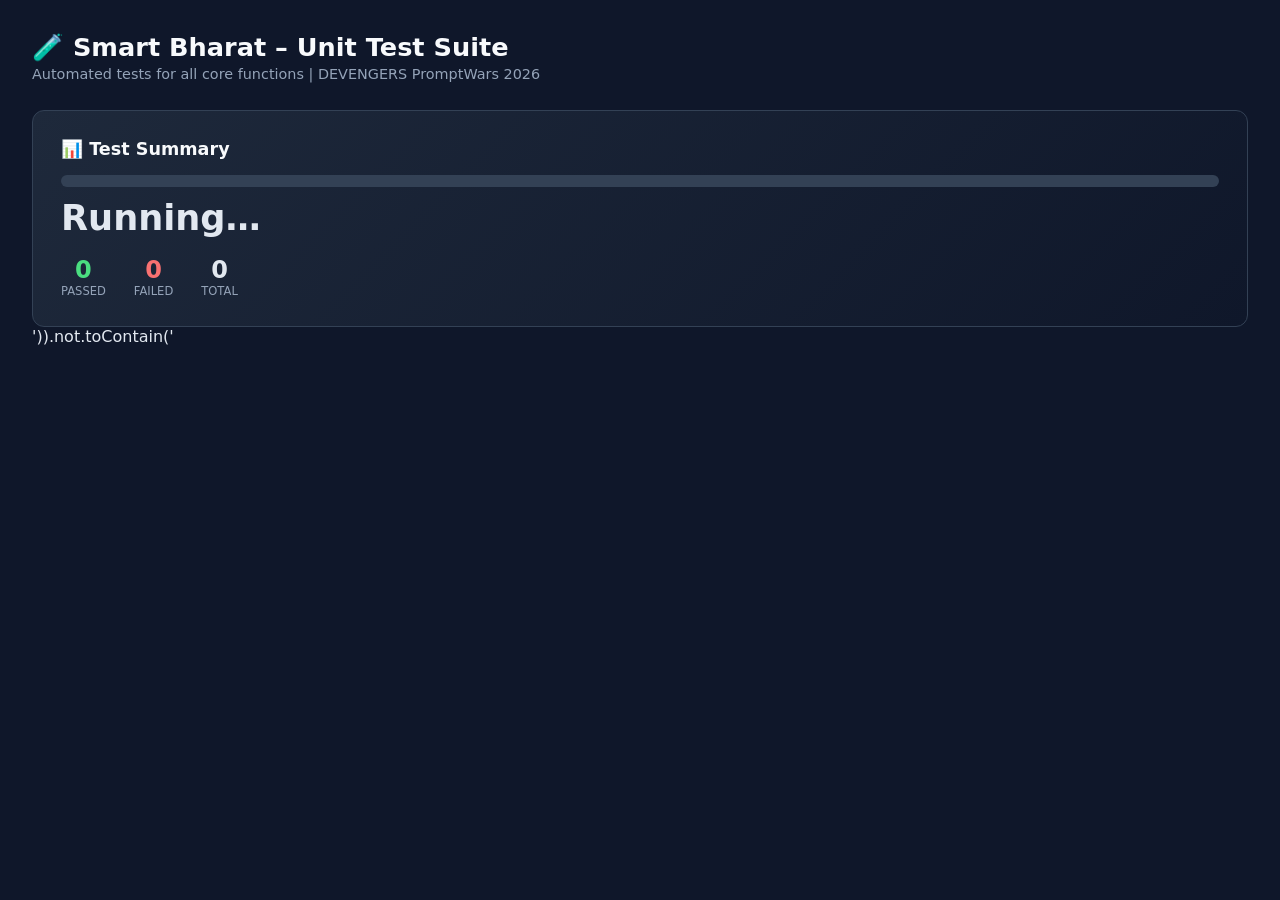
<file: tests.html>
<!DOCTYPE html>
<html lang="en">
<head>
  <meta charset="UTF-8" />
  <meta name="viewport" content="width=device-width, initial-scale=1.0" />
  <title>Smart Bharat – Unit Tests</title>
  <style>
    * { box-sizing: border-box; margin: 0; padding: 0; }
    body { font-family: 'Segoe UI', system-ui, sans-serif; background: #0f172a; color: #e2e8f0; padding: 32px; }
    h1  { font-size: 1.6rem; font-weight: 800; margin-bottom: 4px; color: #f8fafc; }
    .subtitle { color: #94a3b8; font-size: 0.9rem; margin-bottom: 28px; }
    .suite  { background: #1e293b; border-radius: 12px; padding: 20px; margin-bottom: 20px; border: 1px solid #334155; }
    .suite-title { font-size: 1rem; font-weight: 700; margin-bottom: 14px; color: #7dd3fc; display: flex; align-items: center; gap: 8px; }
    .test { display: flex; align-items: flex-start; gap: 10px; padding: 8px 0; border-bottom: 1px solid #0f172a; font-size: 0.85rem; }
    .test:last-child { border-bottom: none; }
    .pass  { color: #4ade80; font-weight: 800; flex-shrink: 0; }
    .fail  { color: #f87171; font-weight: 800; flex-shrink: 0; }
    .test-name   { color: #cbd5e1; flex: 1; }
    .test-detail { font-size: 0.74rem; color: #f87171; margin-top: 3px; font-family: monospace; }
    .summary { background: linear-gradient(135deg,#1e293b,#0f172a); border-radius: 12px; padding: 28px; margin-top: 24px; border: 1px solid #334155; }
    .summary h2  { font-size: 1.1rem; font-weight: 700; margin-bottom: 16px; color: #f8fafc; }
    .score-bar   { height: 12px; background: #334155; border-radius: 99px; margin-bottom: 10px; overflow: hidden; }
    .score-fill  { height: 100%; border-radius: 99px; transition: width 1.2s cubic-bezier(.16,1,.3,1); }
    .score-text  { font-size: 2.2rem; font-weight: 800; }
    .counts      { display: flex; gap: 28px; margin-top: 18px; flex-wrap: wrap; }
    .count-item  { text-align: center; }
    .count-num   { font-size: 1.5rem; font-weight: 800; }
    .count-label { font-size: 0.72rem; color: #94a3b8; }
  </style>
</head>
<body>

<h1>🧪 Smart Bharat – Unit Test Suite</h1>
<p class="subtitle">Automated tests for all core functions | DEVENGERS PromptWars 2026</p>

<div id="test-output"></div>

<div class="summary">
  <h2>📊 Test Summary</h2>
  <div class="score-bar"><div class="score-fill" id="score-bar" style="width:0%"></div></div>
  <p class="score-text" id="score-text">Running…</p>
  <div class="counts">
    <div class="count-item"><div class="count-num" id="pass-count" style="color:#4ade80">0</div><div class="count-label">PASSED</div></div>
    <div class="count-item"><div class="count-num" id="fail-count" style="color:#f87171">0</div><div class="count-label">FAILED</div></div>
    <div class="count-item"><div class="count-num" id="total-count">0</div><div class="count-label">TOTAL</div></div>
  </div>
</div>

<script>
/* ============================================================
   SMART BHARAT – SELF-CONTAINED TEST SUITE
   All functions are defined locally. No external imports needed.
   ============================================================ */

// ── Minimal Test Framework ──────────────────────────────────
const SUITES = [];

function describe(name, fn) {
  const suite = { name, tests: [] };
  SUITES.push(suite);
  // Pass suite reference explicitly via closure
  const _it = (testName, testFn) => {
    try {
      testFn();
      suite.tests.push({ name: testName, ok: true, msg: '' });
    } catch(e) {
      suite.tests.push({ name: testName, ok: false, msg: e.message });
    }
  };
  fn(_it);
}

function expect(actual) {
  return {
    toBe:               (e) => { if (actual !== e)                        throw new Error(`Expected ${JSON.stringify(e)}, got ${JSON.stringify(actual)}`); },
    toEqual:            (e) => { if (JSON.stringify(actual) !== JSON.stringify(e)) throw new Error(`Deep equal failed: expected ${JSON.stringify(e)}, got ${JSON.stringify(actual)}`); },
    toContain:          (s) => { if (!String(actual).includes(s))         throw new Error(`"${actual}" does not contain "${s}"`); },
    toBeTruthy:         ()  => { if (!actual)                             throw new Error(`Expected truthy, got ${JSON.stringify(actual)}`); },
    toBeFalsy:          ()  => { if (actual)                              throw new Error(`Expected falsy, got ${JSON.stringify(actual)}`); },
    toBeGreaterThan:    (n) => { if (actual <= n)                         throw new Error(`Expected ${actual} > ${n}`); },
    toBeGreaterThanOrEqual:(n) => { if (actual < n)                       throw new Error(`Expected ${actual} >= ${n}`); },
    toMatch:            (r) => { if (!r.test(String(actual)))             throw new Error(`"${actual}" did not match ${r}`); },
    toBeInteger:        ()  => { if (!Number.isInteger(actual))           throw new Error(`Expected integer, got ${actual}`); },
    not: {
      toContain: (s) => { if (String(actual).includes(s))  throw new Error(`"${actual}" should NOT contain "${s}"`); },
      toBe:      (e) => { if (actual === e)                throw new Error(`Expected value NOT to be ${JSON.stringify(e)}`); },
      toBeFalsy: ()  => { if (!actual)                     throw new Error(`Expected truthy, got ${JSON.stringify(actual)}`); },
    }
  };
}

// ══════════════════════════════════════════════════════════════
// FUNCTIONS UNDER TEST  (self-contained, mirror app.js logic)
// ══════════════════════════════════════════════════════════════

// Security constants (mirrored from app.js)
const PHONE_REGEX      = /^[6-9][0-9]{9}$/;
const GEMINI_KEY_REGEX = /^AIza[A-Za-z0-9_-]{30,}$/;
const ALLOWED_TYPES    = ['image/jpeg','image/png','image/webp','video/mp4'];
const MAX_FILE_MB      = 10;

/** XSS sanitiser */
function sanitizeInput(str) {
  if (typeof str !== 'string') return '';
  return str
    .replace(/&/g, '&amp;')
    .replace(/</g, '&lt;')
    .replace(/>/g, '&gt;')
    .replace(/"/g, '&quot;')
    .replace(/'/g, '&#x27;')
    .trim();
}

/** 10-digit Indian phone validator */
function validatePhone(phone) { return PHONE_REGEX.test(phone); }

/** Non-empty field validator */
function validateRequired(v) { return typeof v === 'string' && v.trim().length > 0; }

/** File type validator */
function validateFileType(type) { return ALLOWED_TYPES.includes(type); }

/** File size validator */
function validateFileSize(bytes, maxMB = MAX_FILE_MB) { return bytes > 0 && bytes <= maxMB * 1024 * 1024; }

/** Gemini key validator */
function isValidGeminiKey(k) { return typeof k === 'string' && GEMINI_KEY_REGEX.test(k); }

/** Unique ID generator */
function generateId() {
  return 'SB' + Date.now().toString(36).toUpperCase() + Math.random().toString(36).substr(2,4).toUpperCase();
}

/** Time formatter */
function formatTime(ts) {
  return new Date(ts).toLocaleTimeString('en-IN', { hour:'2-digit', minute:'2-digit', hour12:true });
}

/** Date formatter */
function formatDate(ts) {
  return new Date(ts).toLocaleDateString('en-IN', { day:'numeric', month:'short', year:'numeric' });
}

/** Safe JSON parse */
function safeJSONParse(raw, fallback) {
  try { return JSON.parse(raw); } catch { return fallback; }
}

/** Truncate string */
function truncate(str, max) {
  if (typeof str !== 'string') return '';
  return str.length > max ? str.substring(0, max) + '…' : str;
}

/** Markdown bold/italic renderer */
function renderMarkdown(text) {
  return text
    .replace(/\*\*(.+?)\*\*/g, '<strong>$1</strong>')
    .replace(/\*(.+?)\*/g, '<em>$1</em>')
    .replace(/\n\n/g, '</p><p>')
    .replace(/\n/g, '<br/>')
    .replace(/^/, '<p>').replace(/$/, '</p>');
}

/** AI response engine (simplified KB) */
function getAIResponse(query) {
  const q = query.toLowerCase();
  if (q.includes('aadhaar') || q.includes('aadhar') || q.includes('uid'))
    return 'Aadhaar is a 12-digit UID issued by UIDAI to every resident of India.';
  if (q.includes('passport') || q.includes('travel document'))
    return 'Apply for passport at passportindia.gov.in. Fee is ₹1,500 for 36 pages.';
  if (q.includes('pm kisan') || q.includes('kisan') || q.includes('farmer'))
    return 'PM-KISAN gives ₹6,000 per year to farmers in 3 installments of ₹2,000.';
  if (q.includes('ration') || q.includes('ration card') || q.includes('pds'))
    return 'Ration card gives subsidised food grains under the Public Distribution System.';
  if (q.includes('scheme') || q.includes('yojana'))
    return 'Use Yojana Finder to discover government schemes relevant to your profile.';
  return 'I can help with government services, schemes, and civic issues.';
}

/** Scheme filter */
function filterSchemes(schemes, filter) {
  let r = [...schemes];
  if (filter.category && filter.category !== 'all')
    r = r.filter(s => s.category === filter.category || s.category === 'all');
  if (filter.income && filter.income !== 'all')
    r = r.filter(s => !s.income || s.income.includes(filter.income) || s.income.includes('all'));
  return r;
}

/** Checklist progress */
function getChecklistProgress(checked, total) {
  if (total <= 0) return 0;
  return Math.round((checked.length / total) * 100);
}

// ── Mock Data ────────────────────────────────────────────────
const MOCK_SCHEMES = [
  { id:1, name:'PM-KISAN',          category:'farmer',  income:['bpl','low'] },
  { id:2, name:'Ayushman Bharat',   category:'health',  income:['bpl','low','mid'] },
  { id:3, name:'PMAY',              category:'housing', income:['bpl','low','mid'] },
  { id:4, name:'NSP Scholarship',   category:'student', income:['bpl','low','mid'] },
  { id:5, name:'Atal Pension',      category:'senior',  income:['all'] },
  { id:6, name:'Mudra Yojana',      category:'business',income:['all'] },
  { id:7, name:'Stand Up India',    category:'women',   income:['all'] },
];

// ══════════════════════════════════════════════════════════════
// TEST SUITES
// ══════════════════════════════════════════════════════════════

describe('🔐 XSS & Input Sanitization', (it) => {
  it('escapes <script> tags',         () => expect(sanitizeInput('<script>alert(1)</script>')).not.toContain('<script>'));
  it('escapes < and > brackets',      () => expect(sanitizeInput('<b>bold</b>')).toContain('&lt;b&gt;'));
  it('escapes double quotes',         () => expect(sanitizeInput('"hello"')).toContain('&quot;'));
  it('escapes single quotes',         () => expect(sanitizeInput("it's")).toContain('&#x27;'));
  it('trims leading whitespace',      () => expect(sanitizeInput('  hi  ')).toBe('hi'));
  it('handles empty string',          () => expect(sanitizeInput('')).toBe(''));
  it('handles null (returns empty)',  () => expect(sanitizeInput(null)).toBe(''));
  it('handles undefined gracefully',  () => expect(sanitizeInput(undefined)).toBe(''));
  it('handles number input safely',   () => expect(sanitizeInput(42)).toBe(''));
  it('does not strip normal text',    () => expect(sanitizeInput('Hello World')).toBe('Hello World'));
});

describe('📱 Phone Number Validation', (it) => {
  it('accepts valid 9xxxxxxxxx',         () => expect(validatePhone('9876543210')).toBeTruthy());
  it('accepts valid 8xxxxxxxxx',         () => expect(validatePhone('8123456789')).toBeTruthy());
  it('accepts valid 7xxxxxxxxx',         () => expect(validatePhone('7000000000')).toBeTruthy());
  it('accepts valid 6xxxxxxxxx',         () => expect(validatePhone('6111111111')).toBeTruthy());
  it('rejects number starting with 5',   () => expect(validatePhone('5000000000')).toBeFalsy());
  it('rejects number starting with 0',   () => expect(validatePhone('0123456789')).toBeFalsy());
  it('rejects 9-digit number',           () => expect(validatePhone('987654321')).toBeFalsy());
  it('rejects 11-digit number',          () => expect(validatePhone('98765432109')).toBeFalsy());
  it('rejects alphabetic input',         () => expect(validatePhone('abcdefghij')).toBeFalsy());
  it('rejects empty string',             () => expect(validatePhone('')).toBeFalsy());
});

describe('✅ Required Field Validation', (it) => {
  it('valid for regular string',         () => expect(validateRequired('hello')).toBeTruthy());
  it('valid for single character',       () => expect(validateRequired('a')).toBeTruthy());
  it('invalid for empty string',         () => expect(validateRequired('')).toBeFalsy());
  it('invalid for whitespace only',      () => expect(validateRequired('   ')).toBeFalsy());
  it('invalid for null',                 () => expect(validateRequired(null)).toBeFalsy());
  it('invalid for number type',          () => expect(validateRequired(42)).toBeFalsy());
  it('valid for string with spaces',     () => expect(validateRequired(' a ')).toBeTruthy());
});

describe('📁 File Type & Size Validation', (it) => {
  it('accepts image/jpeg',               () => expect(validateFileType('image/jpeg')).toBeTruthy());
  it('accepts image/png',                () => expect(validateFileType('image/png')).toBeTruthy());
  it('accepts image/webp',               () => expect(validateFileType('image/webp')).toBeTruthy());
  it('accepts video/mp4',                () => expect(validateFileType('video/mp4')).toBeTruthy());
  it('rejects application/javascript',   () => expect(validateFileType('application/javascript')).toBeFalsy());
  it('rejects text/html (XSS risk)',      () => expect(validateFileType('text/html')).toBeFalsy());
  it('rejects application/exe',          () => expect(validateFileType('application/x-msdownload')).toBeFalsy());
  it('rejects empty string type',        () => expect(validateFileType('')).toBeFalsy());
  it('accepts 1MB file',                 () => expect(validateFileSize(1024*1024)).toBeTruthy());
  it('accepts 9.9MB file',               () => expect(validateFileSize(9.9*1024*1024)).toBeTruthy());
  it('rejects 11MB file (over limit)',   () => expect(validateFileSize(11*1024*1024)).toBeFalsy());
  it('rejects 0-byte file (empty)',      () => expect(validateFileSize(0)).toBeFalsy());
});

describe('🔑 API Key & ID Validation', (it) => {
  it('accepts valid AIza... key (39 chars)',  () => expect(isValidGeminiKey('AIzaSyBxxxxxxxxxxxxxxxxxxxxxxxxxxxxxxxx')).toBeTruthy());
  it('rejects key not starting with AIza',   () => expect(isValidGeminiKey('BadKey12345678901234567890123456789')).toBeFalsy());
  it('rejects empty string',                  () => expect(isValidGeminiKey('')).toBeFalsy());
  it('rejects short AIza key (under 34)',     () => expect(isValidGeminiKey('AIzaShort')).toBeFalsy());
  it('generateId starts with SB',             () => expect(generateId()).toMatch(/^SB/));
  it('generateId is all uppercase',           () => expect(generateId()).toMatch(/^SB[A-Z0-9]+$/));
  it('generateId produces unique IDs',        () => {
    const ids = new Set(Array.from({length:100}, generateId));
    expect(ids.size).toBe(100);
  });
  it('generateId length > 6 chars',          () => expect(generateId().length).toBeGreaterThan(6));
});

describe('⏰ Date & Time Formatting', (it) => {
  const ts = new Date('2026-07-07T10:30:00').getTime();
  it('formatTime returns non-empty string',  () => expect(formatTime(Date.now()).length).toBeGreaterThan(0));
  it('formatTime contains AM or PM',         () => {
    const r = formatTime(Date.now()).toUpperCase();
    expect(r.includes('AM') || r.includes('PM')).toBeTruthy();
  });
  it('formatDate returns non-empty string',  () => expect(formatDate(Date.now()).length).toBeGreaterThan(0));
  it('formatDate contains the year 2026',    () => expect(formatDate(ts)).toContain('2026'));
  it('formatDate contains Jul for July',     () => expect(formatDate(ts)).toContain('Jul'));
  it('safeJSONParse parses valid array',     () => { const r = safeJSONParse('[1,2,3]',[]); expect(r[0]).toBe(1); });
  it('safeJSONParse returns fallback on err',() => { const r = safeJSONParse('INVALID{}',[]); expect(Array.isArray(r)).toBeTruthy(); });
  it('safeJSONParse handles null',           () => { const r = safeJSONParse(null, {}); expect(typeof r).toBe('object'); });
  it('truncate shortens long strings',       () => expect(truncate('Hello World extra words here',10)).toContain('…'));
  it('truncate keeps short strings intact',  () => expect(truncate('Hi', 100)).toBe('Hi'));
  it('truncate handles null gracefully',     () => expect(truncate(null,10)).toBe(''));
});

describe('🤖 AI Response Engine', (it) => {
  it('responds to aadhaar query',            () => expect(getAIResponse('how to get aadhaar card')).toContain('Aadhaar'));
  it('responds to passport query',           () => expect(getAIResponse('I need a passport')).toContain('passport'));
  it('responds to pm kisan query',           () => expect(getAIResponse('pm kisan scheme')).toContain('₹6,000'));
  it('responds to ration card query',        () => expect(getAIResponse('how to get ration card')).toContain('Ration card'));
  it('responds to scheme query',             () => expect(getAIResponse('government scheme')).toContain('Yojana'));
  it('returns default for unknown query',    () => expect(getAIResponse('banana recipe xyz')).toContain('government services'));
  it('is case-insensitive (AADHAAR)',        () => expect(getAIResponse('AADHAAR CARD')).toContain('Aadhaar'));
  it('is case-insensitive (Passport)',       () => expect(getAIResponse('Passport Application')).toContain('passport'));
  it('returns non-empty for empty input',    () => expect(getAIResponse('').length).toBeGreaterThan(0));
  it('returns non-empty for symbol input',   () => expect(getAIResponse('???').length).toBeGreaterThan(0));
});

describe('📋 Scheme Filtering Logic', (it) => {
  it('returns all when category=all',        () => expect(filterSchemes(MOCK_SCHEMES,{category:'all',income:'all'}).length).toBe(MOCK_SCHEMES.length));
  it('filters farmer category correctly',    () => { const r=filterSchemes(MOCK_SCHEMES,{category:'farmer',income:'all'}); expect(r.every(s=>s.category==='farmer')).toBeTruthy(); });
  it('filters health category correctly',    () => { const r=filterSchemes(MOCK_SCHEMES,{category:'health',income:'all'}); expect(r.every(s=>s.category==='health')).toBeTruthy(); });
  it('filters student category correctly',   () => { const r=filterSchemes(MOCK_SCHEMES,{category:'student',income:'all'}); expect(r.every(s=>s.category==='student')).toBeTruthy(); });
  it('filters income=bpl correctly',         () => { const r=filterSchemes(MOCK_SCHEMES,{category:'all',income:'bpl'}); r.forEach(s=>expect(s.income.includes('bpl')||s.income.includes('all')).toBeTruthy()); });
  it('returns empty for nonexistent cat',    () => expect(filterSchemes(MOCK_SCHEMES,{category:'nonexistent',income:'all'}).length).toBe(0));
  it('does not mutate original array',       () => { const orig=MOCK_SCHEMES.length; filterSchemes(MOCK_SCHEMES,{category:'farmer'}); expect(MOCK_SCHEMES.length).toBe(orig); });
  it('schemes with income=all pass any filter',() => { const r=filterSchemes(MOCK_SCHEMES,{category:'all',income:'bpl'}); expect(r.some(s=>s.name==='Atal Pension')).toBeTruthy(); });
});

describe('✅ Document Checklist Progress', (it) => {
  it('0% when nothing checked',              () => expect(getChecklistProgress([],5)).toBe(0));
  it('100% when all 5 checked',              () => expect(getChecklistProgress([0,1,2,3,4],5)).toBe(100));
  it('40% when 2 of 5 checked',             () => expect(getChecklistProgress([0,1],5)).toBe(40));
  it('0% when total=0 (no division error)', () => expect(getChecklistProgress([],0)).toBe(0));
  it('33% when 1 of 3 checked (rounded)',   () => expect(getChecklistProgress([0],3)).toBe(33));
  it('result is always an integer',          () => expect(Number.isInteger(getChecklistProgress([0,1],7))).toBeTruthy());
  it('100% single item checked of 1',       () => expect(getChecklistProgress([0],1)).toBe(100));
});

describe('✍️ Markdown Renderer', (it) => {
  it('renders **bold** as <strong>',         () => expect(renderMarkdown('**hello**')).toContain('<strong>hello</strong>'));
  it('renders *italic* as <em>',             () => expect(renderMarkdown('*world*')).toContain('<em>world</em>'));
  it('wraps content in <p> tags',            () => { const r=renderMarkdown('Hello'); expect(r.startsWith('<p>')).toBeTruthy(); expect(r.endsWith('</p>')).toBeTruthy(); });
  it('converts \\n to <br/>',               () => expect(renderMarkdown('line1\nline2')).toContain('<br/>'));
  it('converts \\n\\n to paragraph break',  () => expect(renderMarkdown('a\n\nb')).toContain('</p><p>'));
  it('handles empty string without crash',   () => expect(typeof renderMarkdown('')).toBe('string'));
  it('handles no markdown (plain text)',     () => { const r=renderMarkdown('Hello World'); expect(r).toContain('Hello World'); });
});

// ══════════════════════════════════════════════════════════════
// RENDER RESULTS
// ══════════════════════════════════════════════════════════════
(function renderResults() {
  const pass  = SUITES.reduce((n,s)=>n+s.tests.filter(t=>t.ok).length, 0);
  const fail  = SUITES.reduce((n,s)=>n+s.tests.filter(t=>!t.ok).length, 0);
  const total = pass + fail;
  const pct   = total > 0 ? Math.round((pass/total)*100) : 0;

  // Suite cards
  document.getElementById('test-output').innerHTML = SUITES.map(suite => {
    const suitePass = suite.tests.filter(t=>t.ok).length;
    return `
    <div class="suite">
      <div class="suite-title">
        <span>${suite.name}</span>
        <span style="font-size:0.74rem;background:#0f172a;padding:2px 10px;border-radius:99px;color:${suitePass===suite.tests.length?'#4ade80':'#f87171'}">
          ${suitePass}/${suite.tests.length} passed
        </span>
      </div>
      ${suite.tests.map(t=>`
        <div class="test">
          <span class="${t.ok?'pass':'fail'}">${t.ok?'✓':'✗'}</span>
          <div>
            <div class="test-name">${t.name}</div>
            ${t.msg ? `<div class="test-detail">⚠ ${t.msg}</div>` : ''}
          </div>
        </div>`).join('')}
    </div>`;
  }).join('');

  // Summary
  const bar   = document.getElementById('score-bar');
  const color = pct >= 90 ? 'linear-gradient(90deg,#4ade80,#22c55e)' : pct >= 70 ? 'linear-gradient(90deg,#fbbf24,#f59e0b)' : 'linear-gradient(90deg,#f87171,#ef4444)';
  bar.style.width      = pct + '%';
  bar.style.background = color;

  document.getElementById('score-text').textContent  = `${pct}% — ${pass} of ${total} tests passed`;
  document.getElementById('score-text').style.color  = pct >= 90 ? '#4ade80' : pct >= 70 ? '#fbbf24' : '#f87171';
  document.getElementById('pass-count').textContent  = pass;
  document.getElementById('fail-count').textContent  = fail;
  document.getElementById('total-count').textContent = total;
})();
</script>
</body>
</html>
</file>
